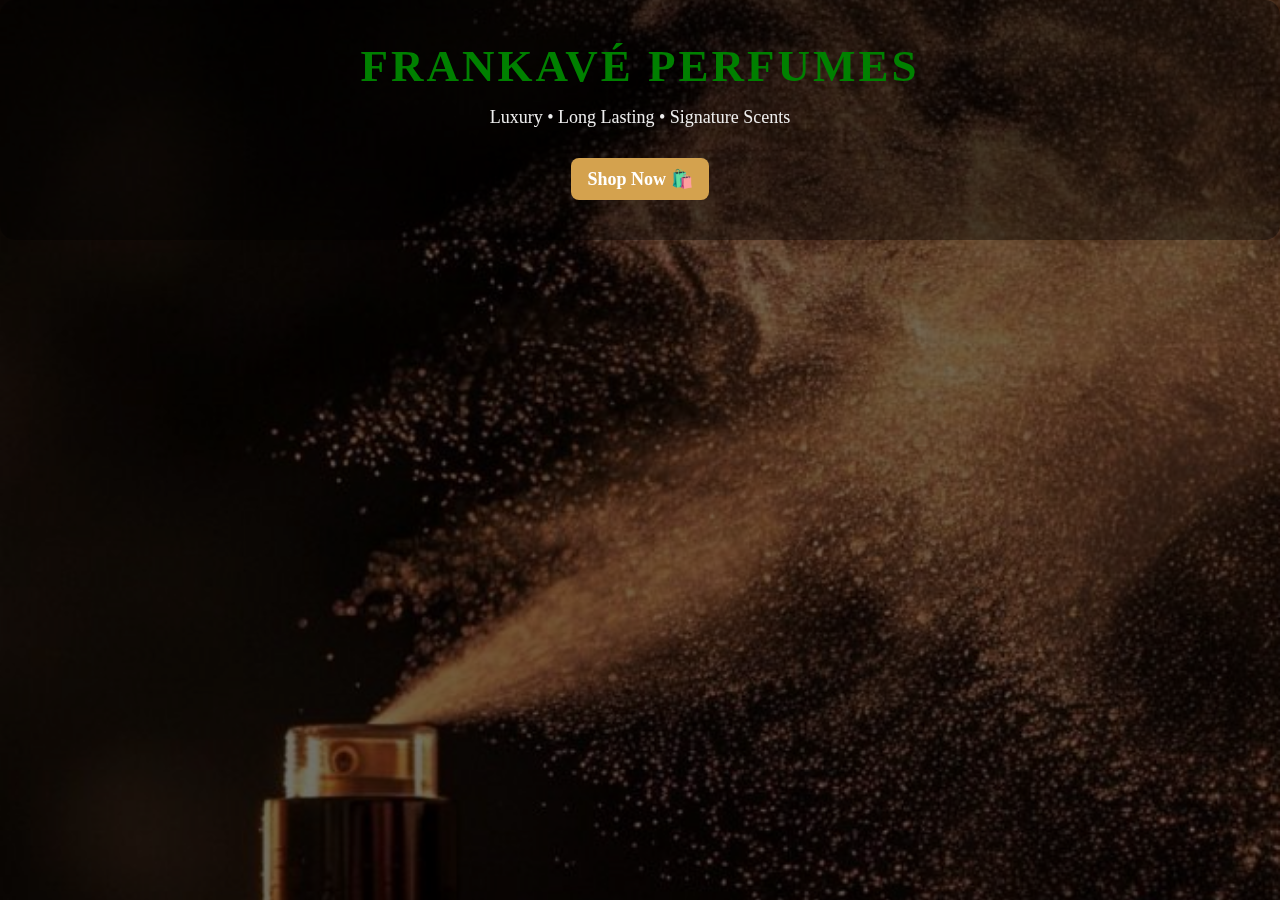
<file: index.html>
<!DOCTYPE html>
<html lang="en">
<head>
    <meta charset="UTF-8">
    <meta name="viewport" content="width=device-width, initial-scale=1.0">
    <title>Frankavé Perfumes</title>
    <link rel="stylesheet" href="style.css">
</head>
<body>

    <div class="overlay">
        <h1 class="brand">FRANKAVÉ PERFUMES</h1>
        <p class="tagline">Luxury • Long Lasting • Signature Scents</p>

        <a href="shop.html" class="btn">Shop Now 🛍️</a>
    </div>

</body>
</html>
</file>
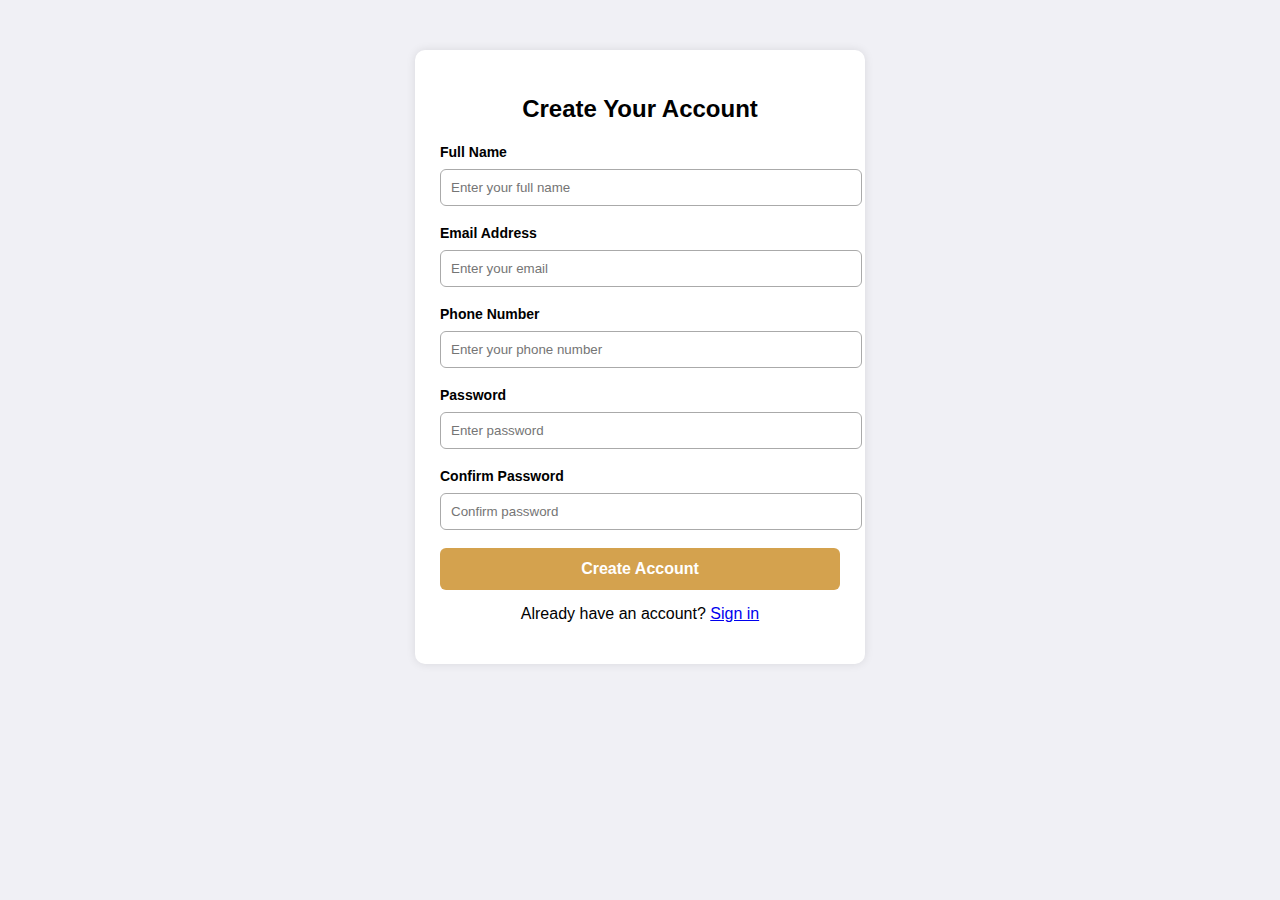
<file: account.html>
<!DOCTYPE html>
<html lang="en">
<head>
    <meta charset="UTF-8">
    <meta name="viewport" content="width=device-width, initial-scale=1.0">
    <title>Create Account</title>
    <link rel="stylesheet" href="account.css">
</head>
<body>

<div class="form-container">
    <h2>Create Your Account</h2>

    <form>
        <label>Full Name</label>
        <input type="text" placeholder="Enter your full name">

        <label>Email Address</label>
        <input type="email" placeholder="Enter your email">

        <label>Phone Number</label>
        <input type="text" placeholder="Enter your phone number">

        <label>Password</label>
        <input type="password" placeholder="Enter password">

        <label>Confirm Password</label>
        <input type="password" placeholder="Confirm password">

        <button type="submit">Create Account</button>

        <p class="login-link">
            Already have an account? <a href="#">Sign in</a>
        </p>
    </form>
</div>

</body>
</html>
</file>
<file: style.css>
* {
    margin: 0;
    padding: 0;
    box-sizing: border-box;
    font-family: Georgia, 'Times New Roman', serif;
}
    body {
    background-image: url("images/WhatsApp\ Image\ 2025-11-18\ at\ 09.24.55_82592488.jpg");
    background-size: cover;
    background-position: center;
    background-repeat: no-repeat;
    background-attachment: fixed;
}

/* overlay */
body::before {
    content: "";
    position: fixed;
    top: 0;
    left: 0;
    width: 100%;
    height: 100%;
    background: rgba(0,0,0,0.55);
    z-index: -1;
}


    .hero {
    display: flex;
    justify-content: center;
    align-items: center;
    height: 100vh;
    text-align: center;
}

.overlay {
    text-align: center;
    background: rgba(0, 0, 0, 0.4);
    padding: 40px;
    border-radius: 15px;
    display: flex;
    flex-direction: column;
    justify-content: center;
    align-items: center;
}

.brand {
    color: green;
    font-size: 45px;
    letter-spacing: 3px;
    margin-bottom: 15px;
    font-weight: bold;
}

.tagline {
    color: #eee;
    font-size: 18px;
    margin-bottom: 30px;
}

.btn {
    padding: 14px 28px;
    background: white;
    color: black;
    text-decoration: none;
    border-radius: 30px;
    font-size: 18px;
    display: inline-block;
    transition: 0.3s;
}

.btn:hover {
    background: #ddd;
}.products {
   display: grid;
    grid-template-columns: repeat(auto-fill, minmax(150px, 1fr));
    gap: 20px;
    padding: 20px;
}

/* Container for all products */
.product-grid {
    display: grid;
    grid-template-columns: repeat(2, 1fr);
    gap: 15px;
    padding: 10px;
}

.product-card {
    background: white;
    padding: 15px;
    border-radius: 10px;
    box-shadow: 0 2px 5px rgba(0,0,0,0.2);
    text-align: center;
}

.product-card img {
    width: 100%;
    height: 200px;
    object-fit: cover;
    border-radius: 10px;
}

.product-name {
    font-size: 18px;
    font-weight: bold;
    margin: 10px 0;
}

.price {
    color: #d4a24e;
    font-size: 16px;
    font-weight: bold;
}

.description {
    font-size: 14px;
    color: #555;
    margin-bottom: 10px;
}

.btn {
    background: #d4a24e;
    color: white;
    padding: 10px 16px;
    border: none;
    border-radius: 8px;
    cursor: pointer;
    font-weight: bold;
}
.header {
  width: 100%;
  padding: 15px;
  display: flex;
  justify-content: space-between;
  align-items: center;
  background: white;
  position: sticky;
  top: 0;
  z-index: 1000;
  box-shadow: 0 2px 5px rgba(0,0,0,0.1);
}

.menu-icon {
  font-size: 25px;
  cursor: pointer;
}

.header-icons span {
  font-size: 22px;
  margin-left: 15px;
  cursor: pointer;
}
.scroll-section {
  margin: 20px;
}

.scroll-section h2 {
  font-size: 20px;
  margin-bottom: 10px;
}

.scroll-container {
  display: flex;
  overflow-x: auto;
  gap: 15px;
  padding-bottom: 10px;
  scroll-behavior: smooth;
}

.scroll-container::-webkit-scrollbar {
  height: 6px;
}

.scroll-container::-webkit-scrollbar-thumb {
  background: #888;
  border-radius: 5px;
}

.scroll-item {
  min-width: 180px;
  background: white;
  padding: 15px;
  border-radius: 10px;
  box-shadow: 0 2px 5px rgba(0,0,0,0.1);
  text-align: center;
}

.scroll-item img {
  width: 100%;
  height: 150px;
  object-fit: cover;
  border-radius: 10px;
}/* ---------------------- */
/* MOBILE RESPONSIVE FIX */
/* ---------------------- */

@media (max-width: 768px) {
    
    /* Fix container spacing */
    .product-card, 
    .product-container,
    .product-box {
        width: 95%;
        margin: 10px auto;
        padding: 15px;
    }

    /* Fix product images */
    .product-card img,
    .product-box img {
        width: 100%;
        height: auto;
        border-radius: 8px;
        object-fit: cover;
    }

    /* Fix product titles */
    .product-title {
        font-size: 1.3rem;
        text-align: center;
    }

    /* Fix product price */
    .price {
        font-size: 1.1rem;
        text-align: center;
    }

    /* Fix Add to Cart button */
    .add-to-cart {
        width: 100%;
        padding: 12px;
        font-size: 1rem;
        text-align: center;
        display: block;
    }

    /* Fix navigation icons */
    .header-icons {
        display: flex;
        gap: 15px;
        align-items: center;
        justify-content: flex-end;
        margin-right: 15px;
    }

    /* Fix burger menu spacing */
    .menu-toggle {
        margin-left: 15px;
    }
}.product-grid {
    display: grid;
    grid-template-columns: repeat(auto-fit, minmax(180px, 1fr));
    gap: 20px;
    width: 100%;
    padding: 10px;
}

.product-card {
    background: white;
    border-radius: 15px;
    padding: 15px;
    box-shadow: 0 2px 10px rgba(0,0,0,0.1);
}
</file>
<file: account.css>
body {
    background: #f0f0f5;
    font-family: Arial, sans-serif;
    margin: 0;
    padding: 0;
}

.form-container {
    width: 90%;
    max-width: 400px;
    background: white;
    padding: 25px;
    margin: 50px auto;
    border-radius: 10px;
    box-shadow: 0 0 10px rgba(0,0,0,0.1);
}

h2 {
    text-align: center;
    margin-bottom: 20px;
}

label {
    font-weight: bold;
    font-size: 14px;
}

input {
    width: 100%;
    padding: 10px;
    margin: 8px 0 18px;
    border: 1px solid #aaa;
    border-radius: 6px;
}

button {
    width: 100%;
    padding: 12px;
    background: #d4a24e;
    color: white;
    border: none;
    border-radius: 6px;
    font-size: 16px;
    cursor: pointer;
    font-weight: bold;
}

button:hover {
    opacity: 0.9;
}

.login-link {
    text-align: center;
    margin-top: 15px;
}
</file>
